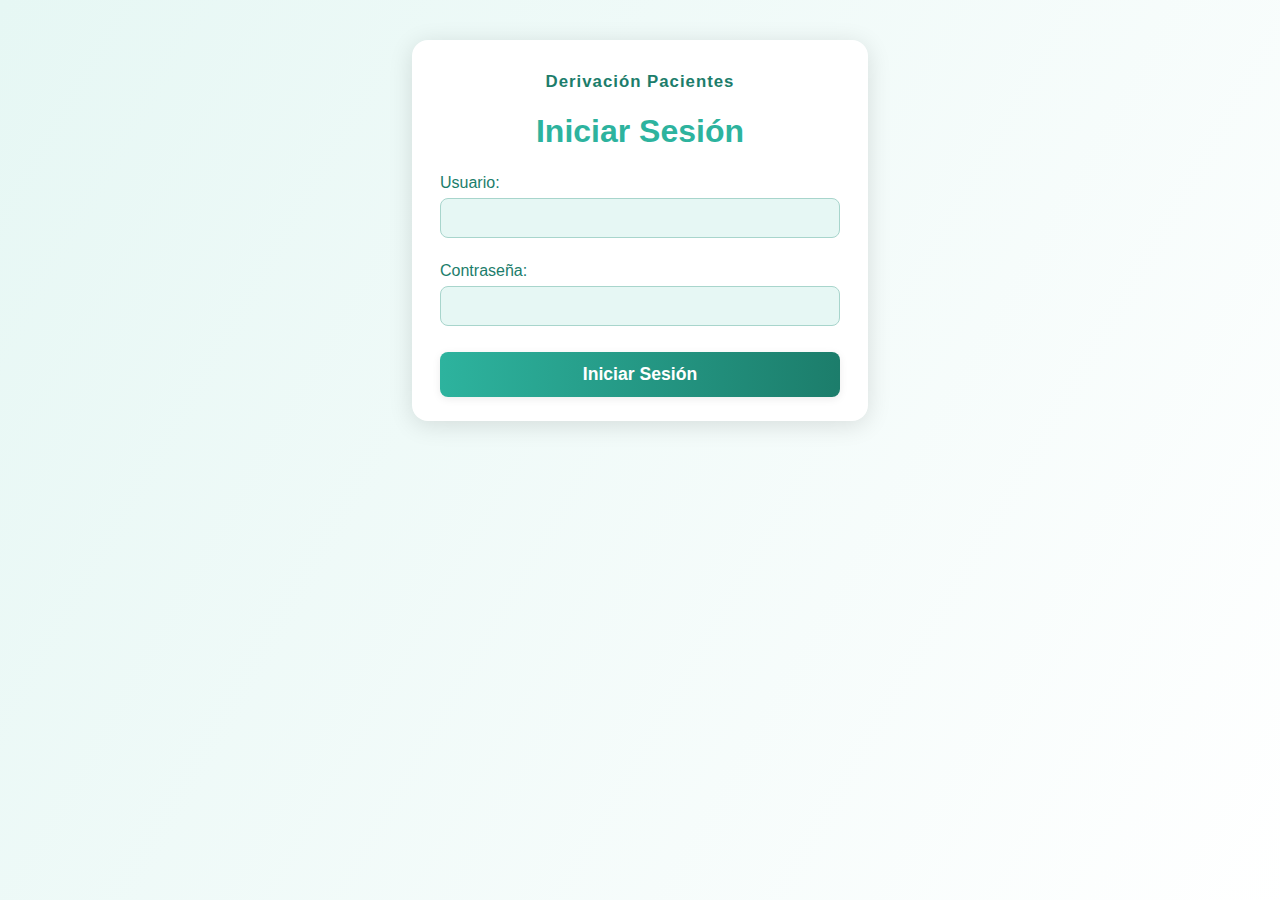
<file: derivaciones/index.html>
<html>
<head>
<title>Comercial</title>
<style type="text/css">
html,body,div,iframe {
	margin:0;
	padding:0;
	height:100%;
}
iframe{
	display: block;
	width:100%;
	border: none;
}


</style>
<body>
<iframe src="login.html"
</body>
</head>
</html>
</file>
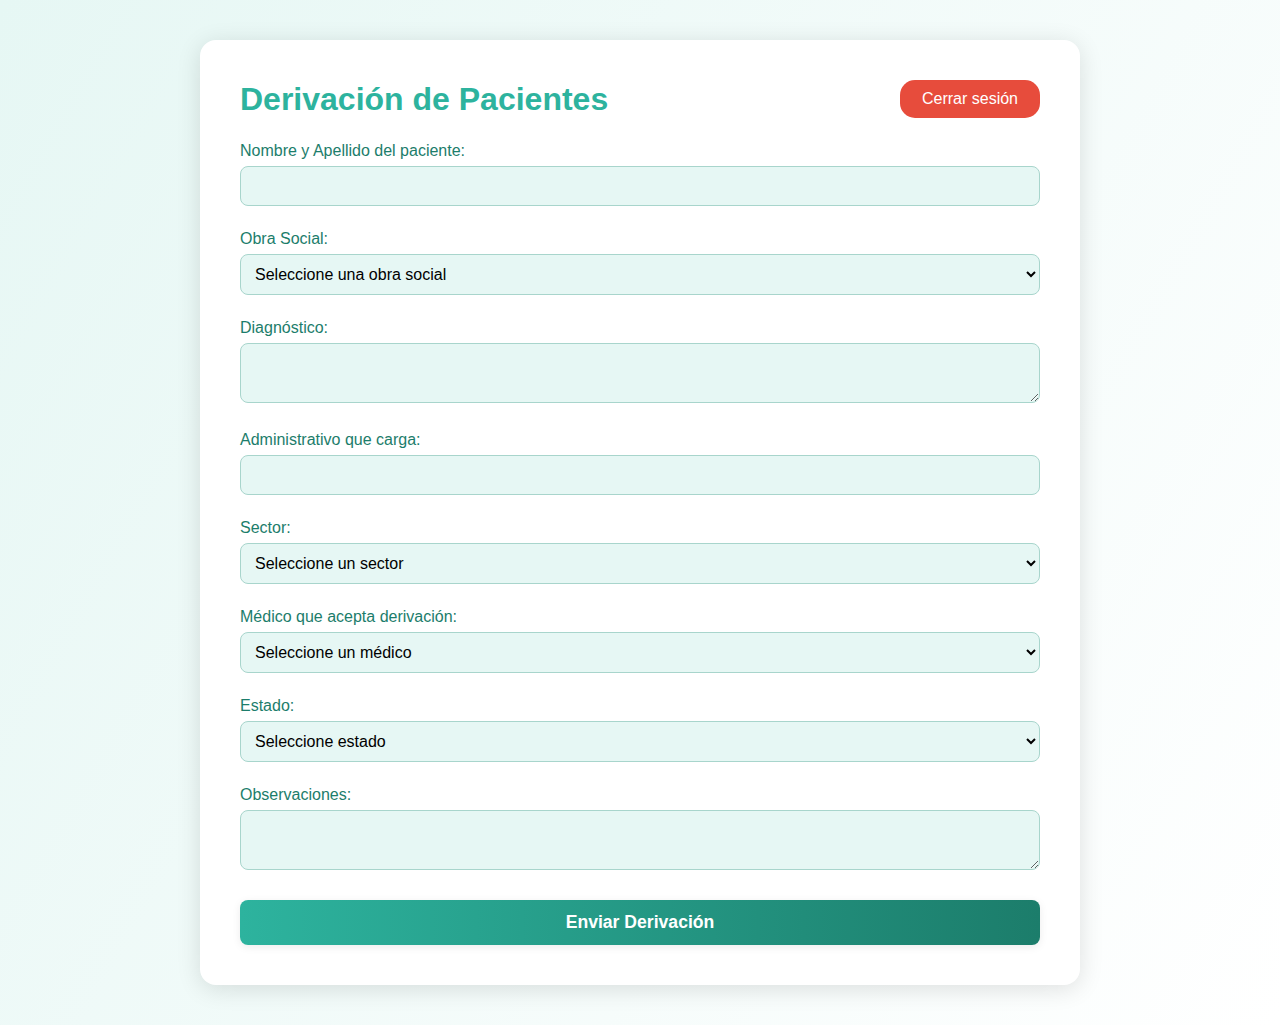
<file: derivaciones/home.html>
<!DOCTYPE html>
<html lang="es">
<head>
    <meta charset="UTF-8">
    <meta name="viewport" content="width=device-width, initial-scale=1.0">
    <title>Derivación de Pacientes</title>
    <link rel="stylesheet" href="assets/css/styles.css">
</head>
<body>
    <div class="derivation-container">
        <div style="display:flex;justify-content:space-between;align-items:center;margin-bottom:24px;">
            <h1 style="margin:0;">Derivación de Pacientes</h1>
            <button id="cerrarSesion" type="button" class="cerrar-sesion-btn">Cerrar sesión</button>
        </div>
        <div id="bienvenida" class="bienvenida"></div>
        <form id="derivation-form">
            <label for="nombre">Nombre y Apellido del paciente:</label>
            <input type="text" id="nombre" name="nombre" required>

            <label for="obra-social">Obra Social:</label>
            <select id="obra-social" name="obra-social" required>
                <option value="">Seleccione una obra social</option>
                <option value="OSDE">OSDE</option>
                <option value="Swiss Medical">Swiss Medical</option>
                <option value="Galeno">Galeno</option>
                <option value="IOMA">IOMA</option>
            </select>

            <label for="diagnostico">Diagnóstico:</label>
            <textarea id="diagnostico" name="diagnostico" required></textarea>

            <label for="administrativo">Administrativo que carga:</label>
            <input type="text" id="administrativo" name="administrativo" readonly required>

            <label for="sector">Sector:</label>
            <select id="sector" name="sector" required>
                <option value="">Seleccione un sector</option>
                <option value="Guardia">Guardia</option>
                <option value="Internación">Internación</option>
                <option value="Terapia Intensiva">Terapia Intensiva</option>
            </select>

            <label for="medico">Médico que acepta derivación:</label>
            <select id="medico" name="medico" required>
                <option value="">Seleccione un médico</option>
            </select>
            <div id="alta-medico" style="display:none;margin-top:10px;">
                <label for="nuevo-medico-nombre">Nombre y Apellido del nuevo médico:</label>
                <input type="text" id="nuevo-medico-nombre" name="nuevo-medico-nombre" placeholder="Nombre y Apellido">
                <button type="button" id="guardarNuevoMedico">Guardar médico</button>
            </div>

            <label for="estado">Estado:</label>
            <select id="estado" name="estado" required>
                <option value="">Seleccione estado</option>
                <option value="llego">Llego</option>
                <option value="pendiente">Pendiente de arribo</option>
                <option value="rechazado">Rechazado</option>
            </select>

            <label for="observaciones">Observaciones:</label>
            <textarea id="observaciones" name="observaciones"></textarea>

            <button type="submit">Enviar Derivación</button>
        </form>
    </div>
    <script src="assets/js/app.js"></script>
</body>
</html>
</file>
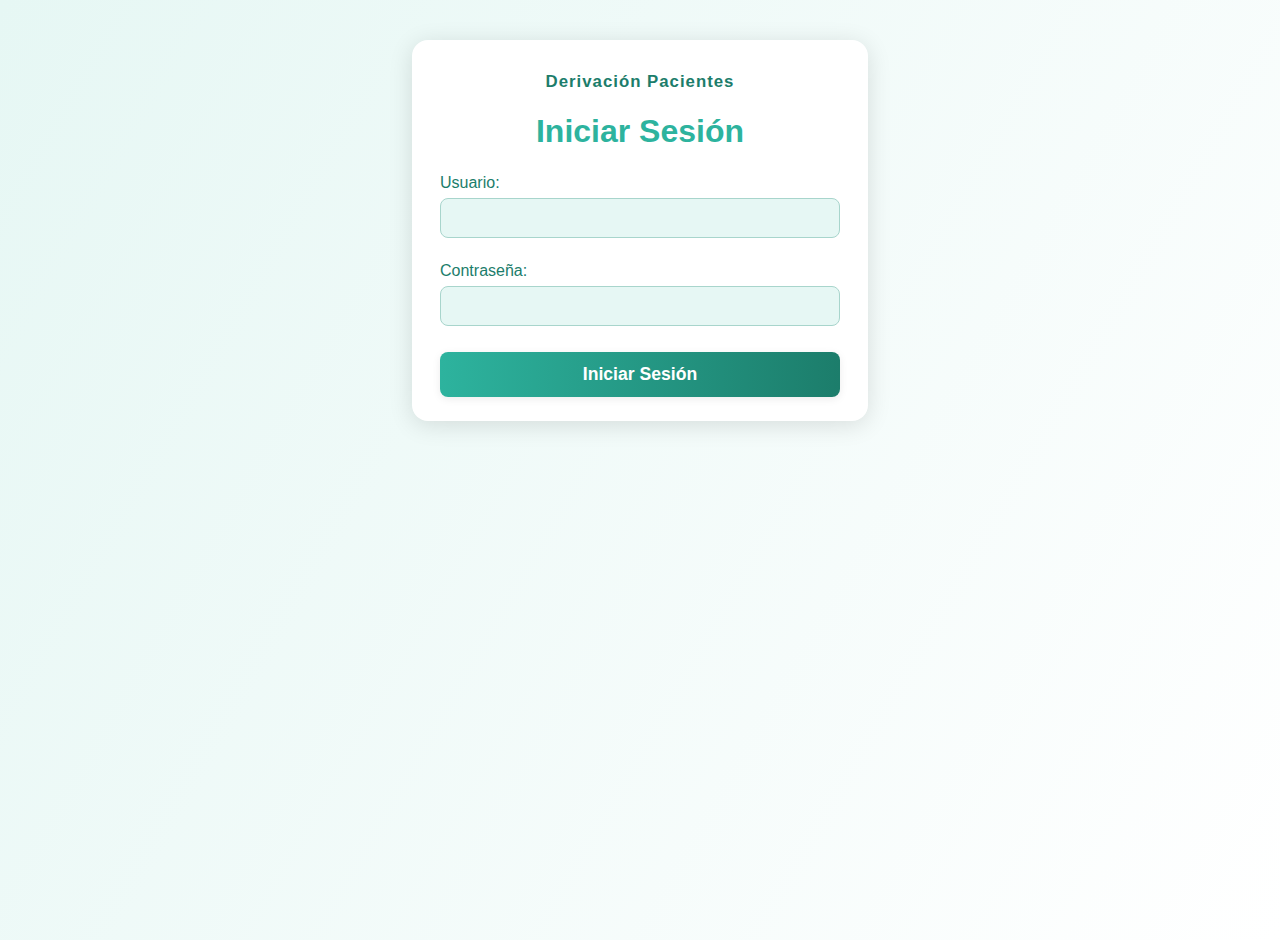
<file: derivaciones/login.html>
<!DOCTYPE html>
<html lang="es">
<head>
    <meta charset="UTF-8">
    <meta name="viewport" content="width=device-width, initial-scale=1.0">
    <title>Página de inicio de sesión</title>
    <link rel="stylesheet" href="assets/css/styles.css">
</head>
<body>
    <div class="login-container">
        <div class="app-identificador">Derivación Pacientes</div>
        <h1>Iniciar Sesión</h1>
        <form id="loginForm">
            <label for="username">Usuario:</label>
            <input type="text" id="username" name="username" required>

            <label for="password">Contraseña:</label>
            <input type="password" id="password" name="password" required>

            <button type="submit">Iniciar Sesión</button>
        </form>
    </div>

    <script src="https://code.jquery.com/jquery-3.6.0.min.js"></script>
    <script src="assets/js/inicio.js"></script>
</body>
</html>
</file>
<file: derivaciones/assets/css/styles.css>
:root {
    --verde-principal: #2db39e;
    --verde-oscuro: #1c7d6b;
    --verde-claro: #e6f7f4;
    --gris-borde: #a8d5cc;
    --blanco: #ffffff;
    --rojo: #e74c3c;
    --rojo-oscuro: #c0392b;
}

/* Fondo general */
body {
    background: linear-gradient(120deg, var(--verde-claro) 0%, var(--blanco) 100%);
    font-family: 'Segoe UI', Arial, sans-serif;
    margin: 0;
    min-height: 100vh;
}

/* Contenedores */
.derivation-container,
.login-container,
.register-container {
    background: var(--blanco);
    max-width: 800px;
    margin: 40px auto;
    padding: 40px;
    border-radius: 16px;
    box-shadow: 0 4px 24px rgba(0,0,0,0.12);
}

.login-container, .register-container {
    max-width: 400px;
    padding: 32px 28px 24px 28px;
}

/* Botón cerrar sesión */
.cerrar-sesion-btn {
    background: var(--rojo);
    color: var(--blanco);
    border: none;
    border-radius: 15px;
    padding: 10px 22px;
    font-size: 1rem;
    cursor: pointer;
    transition: background 0.2s;
    margin-left: 20px;
}
.cerrar-sesion-btn:hover {
    background: var(--rojo-oscuro);
}

/* Identificador / títulos */
.app-identificador {
    text-align: center;
    font-size: 1.05rem;
    color: var(--verde-oscuro);
    font-weight: 600;
    margin-bottom: 8px;
    letter-spacing: 1px;
}

h1 {
    text-align: center;
    color: var(--verde-principal);
    margin-bottom: 24px;
    font-size: 2rem;
}

label {
    display: block;
    margin-top: 16px;
    margin-bottom: 6px;
    color: var(--verde-oscuro);
    font-weight: 500;
}

/* Inputs */
input[type="text"], input[type="password"], select, textarea {
    width: 100%;
    padding: 10px;
    border-radius: 8px;
    border: 1px solid var(--gris-borde);
    background: var(--verde-claro);
    font-size: 1rem;
    margin-bottom: 8px;
    box-sizing: border-box;
    transition: border-color 0.2s;
}

input[type="text"]:focus,
input[type="password"]:focus,
select:focus,
textarea:focus {
    border-color: var(--verde-principal);
    outline: none;
}

/* Botón submit */
button[type="submit"] {
    width: 100%;
    background: linear-gradient(90deg, var(--verde-principal) 0%, var(--verde-oscuro) 100%);
    color: var(--blanco);
    border: none;
    border-radius: 8px;
    padding: 12px;
    font-size: 1.1rem;
    font-weight: 600;
    margin-top: 18px;
    cursor: pointer;
    box-shadow: 0 2px 8px rgba(0,0,0,0.08);
    transition: background 0.2s;
}

button[type="submit"]:hover {
    background: linear-gradient(90deg, var(--verde-oscuro) 0%, var(--verde-principal) 100%);
}

/* Mensajes */
.bienvenida {
    text-align: center;
    font-size: 1.1rem;
    color: var(--verde-oscuro);
    margin-bottom: 12px;
    font-weight: 500;
    background: var(--verde-claro);
    border-radius: 8px;
    padding: 8px 0;
}

p {
    text-align: center;
    margin-top: 18px;
    color: var(--verde-principal);
}

/* Links */
a {
    color: var(--verde-oscuro);
    text-decoration: none;
    font-weight: 500;
}
a:hover {
    text-decoration: underline;
}

/* Textarea */
textarea {
    min-height: 60px;
    resize: vertical;
}
</file>
